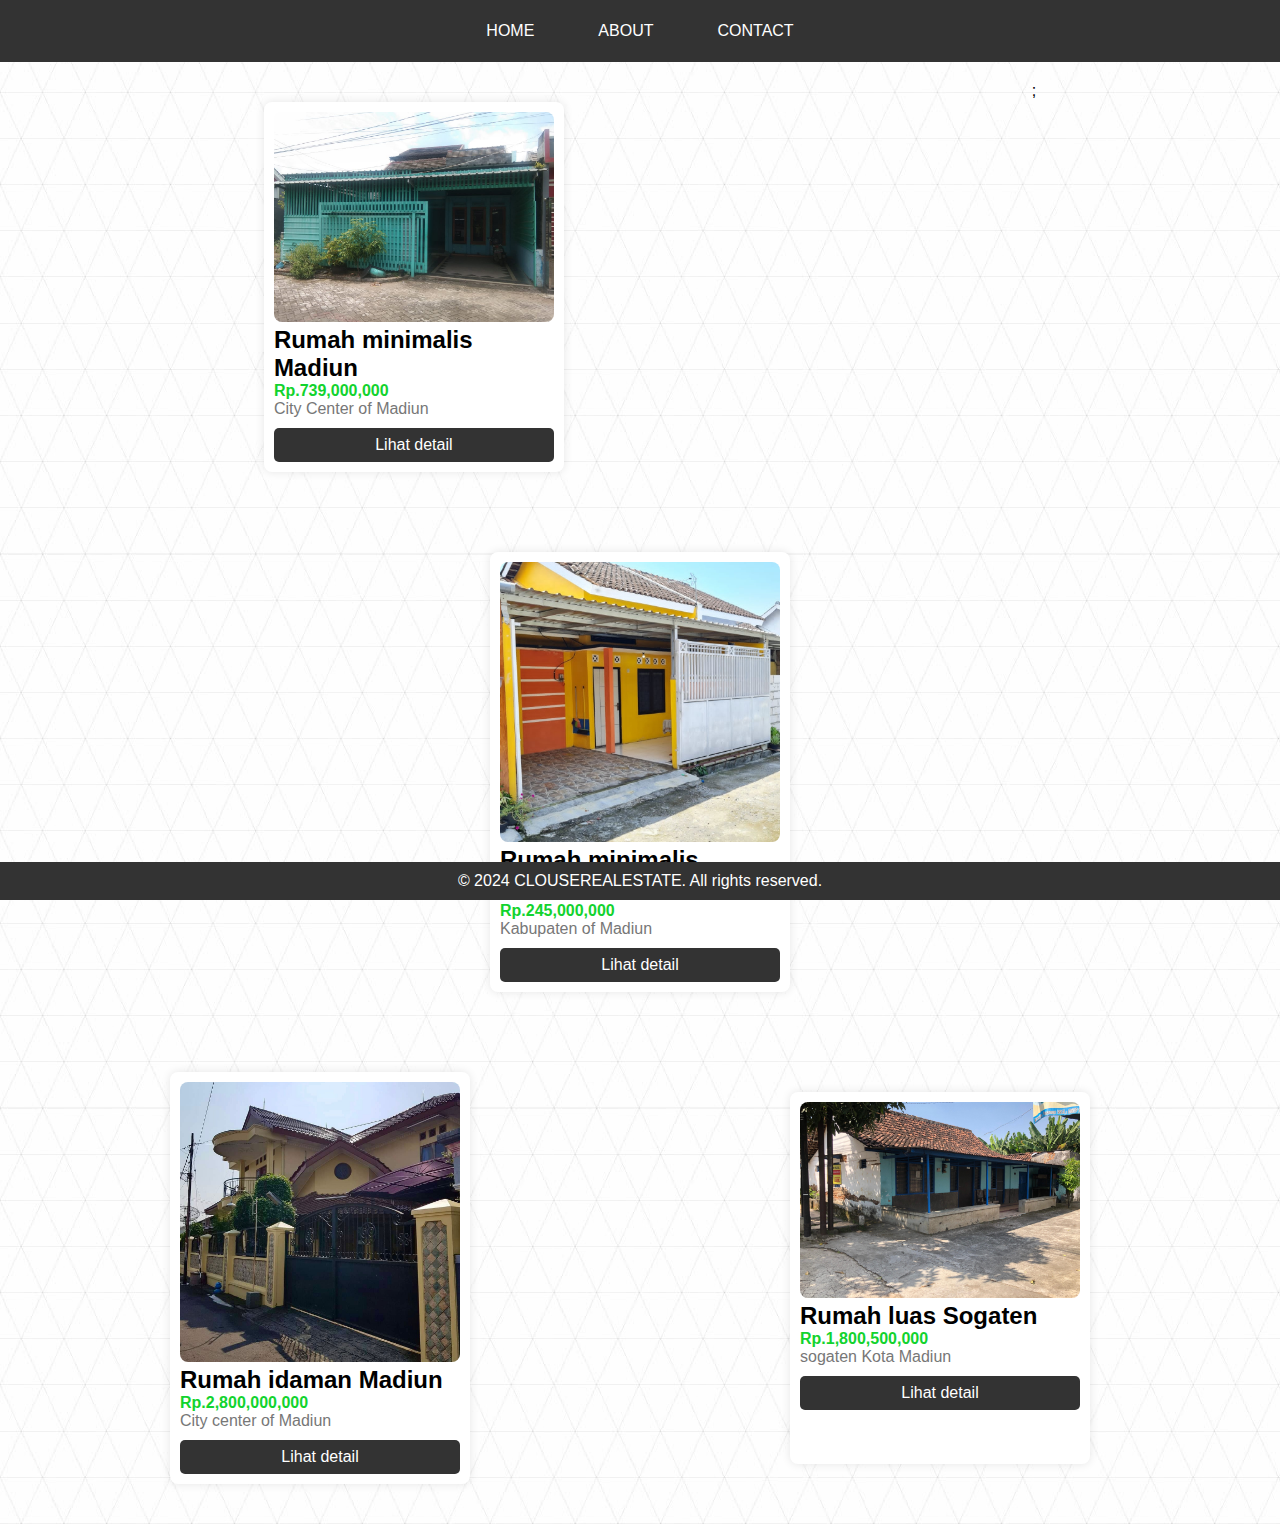
<file: index.html>
<!DOCTYPE html>
<html lang="en">
<head>
    <meta charset="UTF-8">
    <meta name="viewport" content="width=device-width, initial-scale=1.0">
    <link rel="stylesheet" href="style.css">
    <title>House Sell Website</title>
</head>
<body>

    <header>
        <div>
            <ul class="nav">
                <li class="nav-li"><a href="index.html">HOME</a></li>
                <li class="nav-li"><a href="about.html">ABOUT</a></li>
                <li class="nav-li"><a href="contact.html">CONTACT</a></li>
            </ul>
        </div>
    </header>

    <section class="property-listing">
        <div class="property">
            <img src="house1.jpg" alt="House 1">
            <h2>Rumah minimalis Madiun</h2>
            <p class="price">Rp.739,000,000</p>
            <p class="location">City Center of Madiun</p>
            <a href="detail.html" class="button">Lihat detail</a>
        </div>;

        <!-- Add more property listings as needed -->

    </section>
    
    
     <section class="property-listing">
        <div class="property">
            <img src="house2-1.jpg" alt="House 1">
            <h2>Rumah minimalis Madiun</h2>
            <p class="price">Rp.245,000,000</p>
            <p class="location">Kabupaten of Madiun</p>
            <a href="detail2.html" class="button">Lihat detail</a>
        </div>

        <!-- Add more property listings as needed -->
        
    </section>

<section class="property-listing">
        <div class="property">
            <img src="house3-1.jpg" alt="House 1">
            <h2>Rumah idaman Madiun</h2>
            <p class="price">Rp.2,800,000,000</p>
            <p class="location">City center of Madiun</p>
            <a href="detail3.html" class="button">Lihat detail</a>
        </div>

    <section class="property-listing">
        <div class="property">
            <img src="house4-1.jpg" alt="House 1">
            <h2>Rumah luas Sogaten</h2>
            <p class="price">Rp.1,800,500,000</p>
            <p class="location">sogaten Kota Madiun</p>
            <a href="detail4.html" class="button">Lihat detail</a>
        </div>

        <!-- Add more property listings as needed -->
        
    </section>


    <footer>
        <p>&copy; 2024  CLOUSEREALESTATE. All rights reserved.</p>
    </footer>

</body>
</html>
</file>
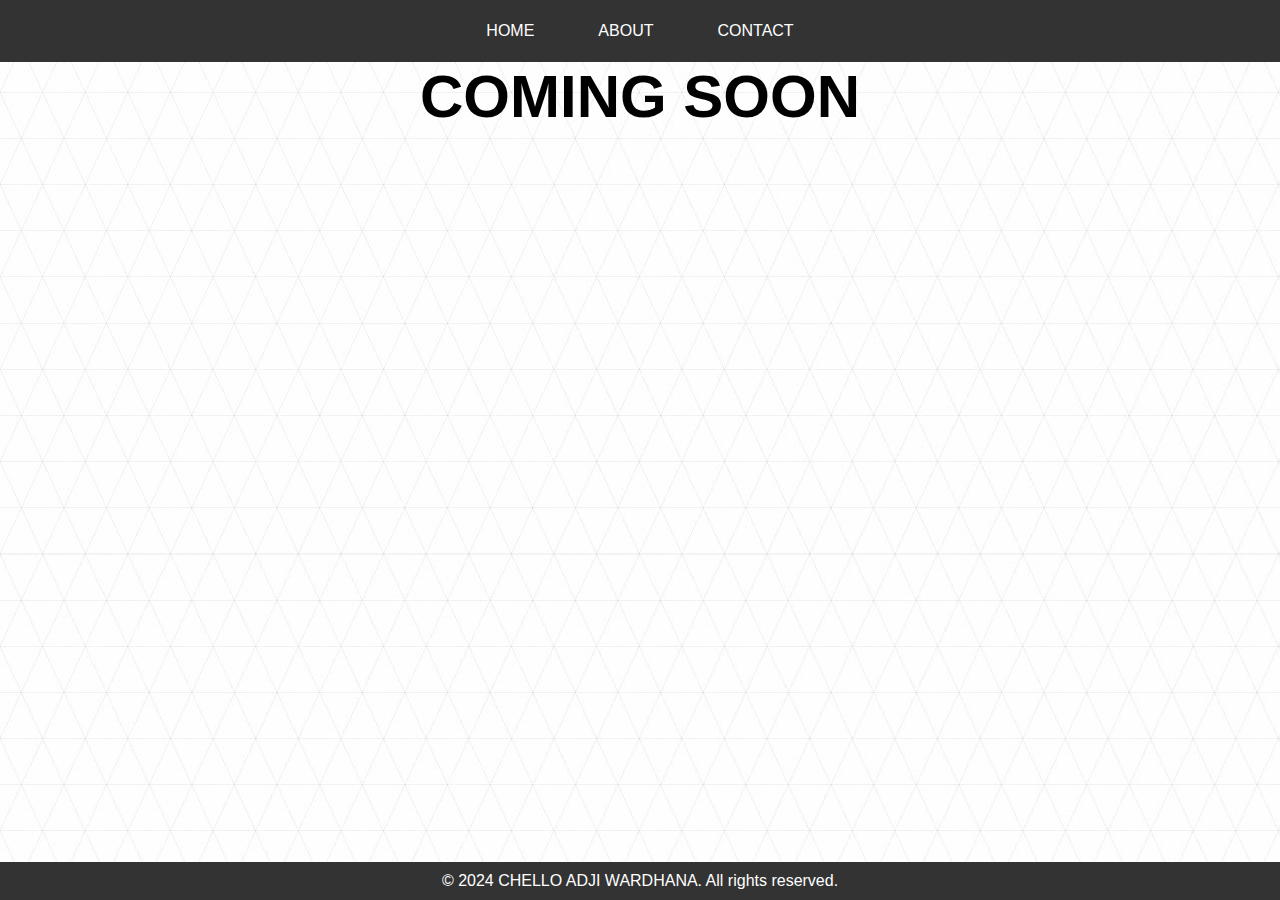
<file: about - Copy (2).html>
<!DOCTYPE html>
<html lang="en">
<head>
    <meta charset="UTF-8">
    <link rel="stylesheet" href="style.css">
    <title>WEBSITE RUMAH</title>
</head>
<body>
    
     <header>
        <div>
            <ul class="nav">
                <li class="nav-li"><a href="index.html">HOME</a></li>
                <li class="nav-li"><a href="about.html">ABOUT</a></li>
                <li class="nav-li"><a href="contact.html">CONTACT</a></li>
            </ul>
        </div>
    </header>
 
        
        <div class="h1">
        <h1>COMING SOON</h1>
        </div>
        
        
        <footer>
        <p>&copy; 2024 CHELLO ADJI WARDHANA. All rights reserved.</p>
    </footer>
    </body>
</html>
</file>
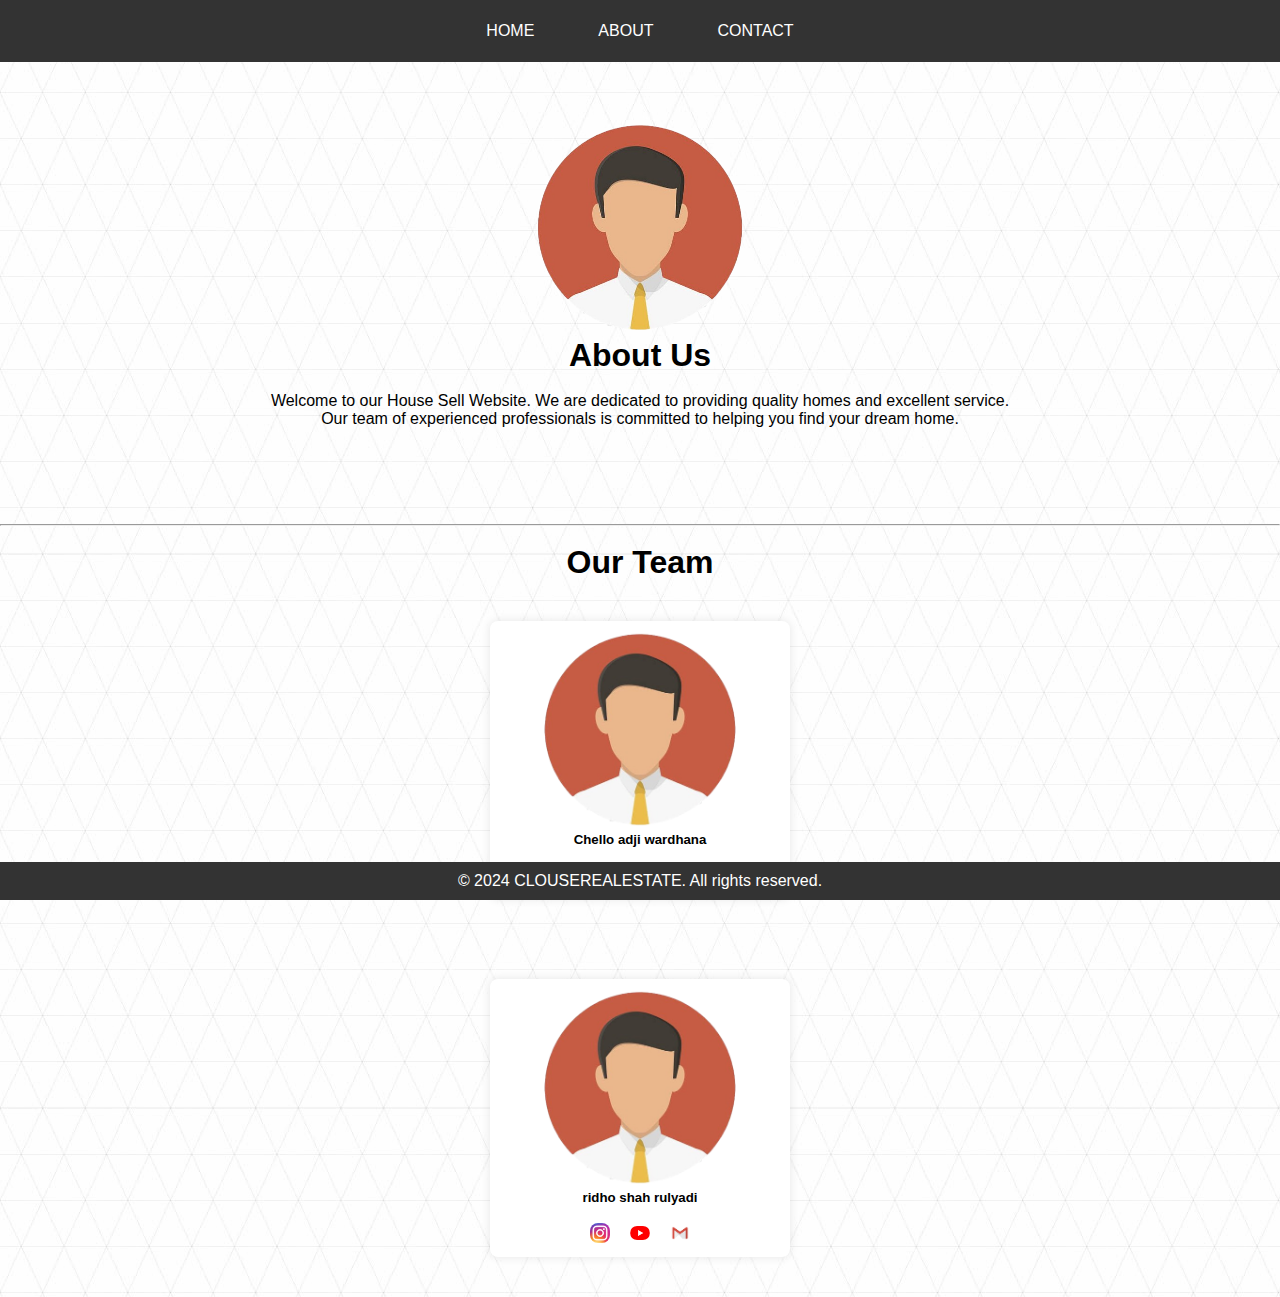
<file: about.html>
<!DOCTYPE html>
<html lang="en">
<head>
    <meta charset="UTF-8">
    <link rel="stylesheet" href="style.css">
    <title>WEBSITE RUMAH</title>
</head>
<body>
    
     <header>
        <div>
            <ul class="nav">
                <li class="nav-li"><a href="index.html">HOME</a></li>
                <li class="nav-li"><a href="about.html">ABOUT</a></li>
                <li class="nav-li"><a href="contact.html">CONTACT</a></li>
            </ul>
        </div>
    </header>
 
        
        <section class="about-section">
            <div class="about-content">
                <img src="profile.png" alt="">
                <h1>About Us</h1>
                <br>
                <div class="p-about">
                <p>Welcome to our House Sell Website. We are dedicated to providing quality homes and excellent service.</p>
                <p>Our team of experienced professionals is committed to helping you find your dream home.</p>
               </div>
               
            </div>
        </section>
        <br>
        <br>
        
<hr>        
<br>        
        </section>
 
<h1 class="about-h1">Our Team</h1>
<section class="property-listing">
    <div class="property">
        <div class="image-container">
            <img src="profile.png" alt="profile">
            <h5 class="team-member">Chello adji wardhana</h5>
        </div>
    <br>
        <ul class="link-about">
            <li>
                <a href="https://www.instagram.com/chelloaw">
                    <img src="logo-instagram.png" alt="">
                </a>
            </li>
            
            <li >
                <a href=" https://youtube.com/@chellowa0918?si=R_uQKZ1-pnzsKJfy">
                    <img src="logo-youtube.png" alt="">
                </a>
            </li>
            
            <li>
                            <a href="mailto:chellowa09@gmail.com">
                    <img src="logo-gmail.png" alt="">
                </a>
            </li>
        </ul>
    </div>

</section>


<section class="property-listing">
    <div class="property">
        <div class="image-container">
            <img src="profile.png" alt="profile">
            <h5 class="team-member">ridho shah rulyadi</h5>
        </div>
        <br>
        
         <ul class="link-about">
            <li>
                <a href=" https://www.instagram.com/_syahrul_ridho_?igsh=MXBkdWtzNTJvejZ2aA== ">
                    <img src="logo-instagram.png" alt="">
                </a>
            </li>
            
            <li >
                <a href="https://youtube.com/@Syahrul_Ridho?si=9gWXSEB2JoCj6SOg">
                    <img src="logo-youtube.png" alt="">
                </a>
            </li>
            
            <li>
                            <a href="mailto:Madiun735@gmail.com">
                    <img src="logo-gmail.png" alt="">
                </a>
            </li>
        </ul>
        
    </div>
</section>
        
        
        <footer>
        <p>&copy; 2024 CLOUSEREALESTATE. All rights reserved.</p>
    </footer>
    </body>
</html>
</file>
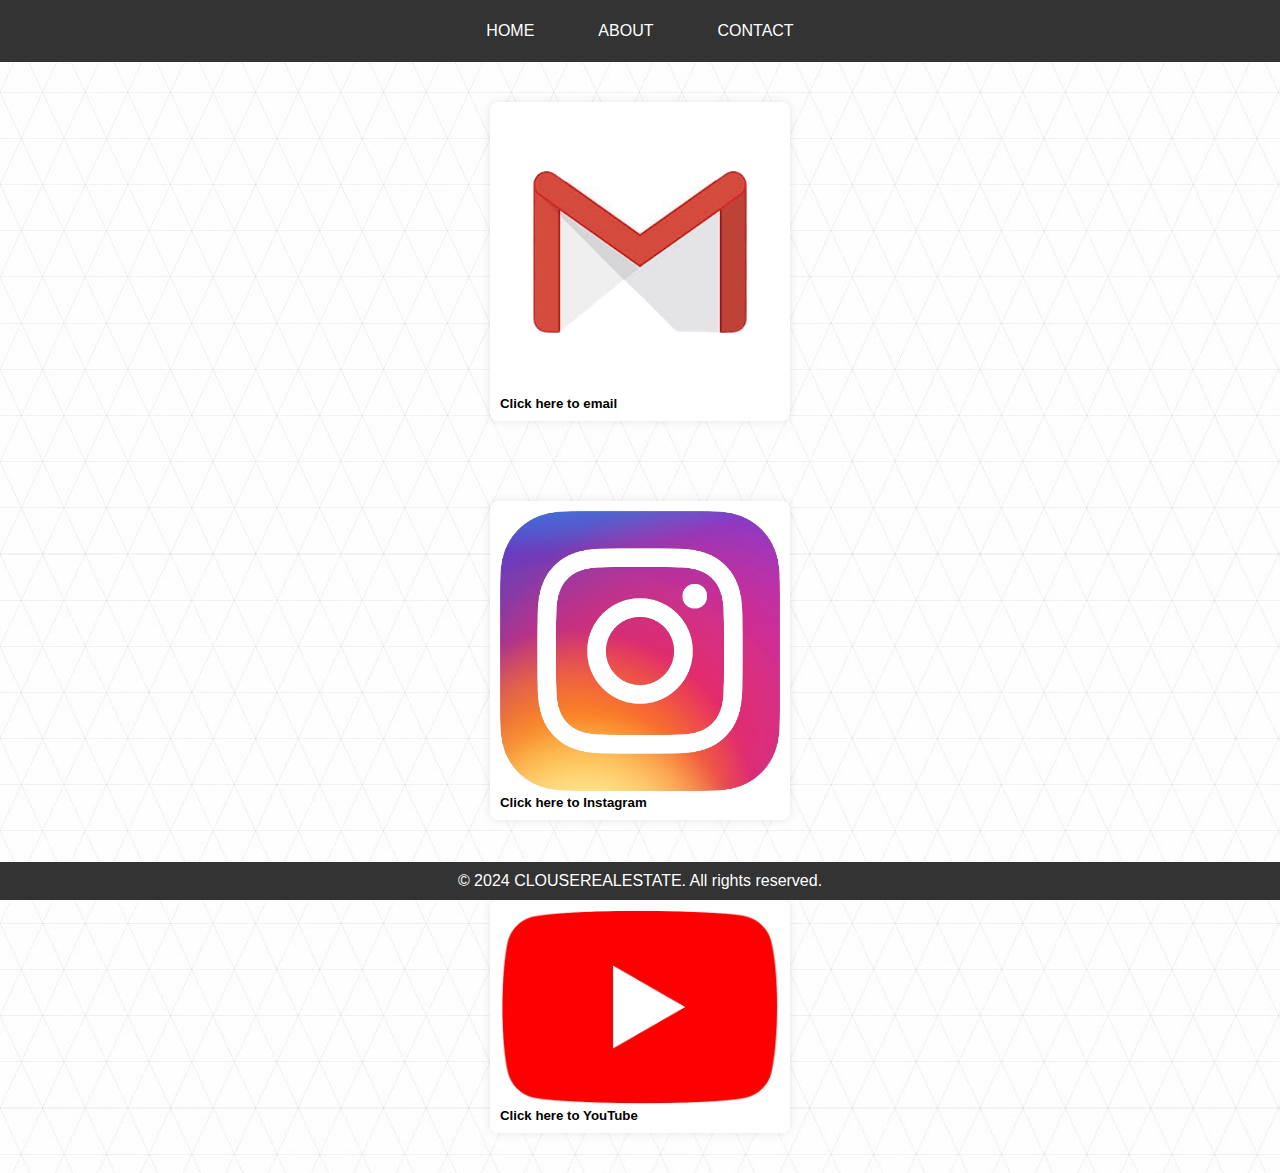
<file: contact.html>
<!DOCTYPE html>
<html lang="en">
<head>
    <meta charset="UTF-8">
    <link rel="stylesheet" href="style.css">
    <title>WEBSITE RUMAH</title>
</head>
<body>
    
     <header>
        <div>
            <ul class="nav">
                <li class="nav-li"><a href="index.html">HOME</a></li>
                <li class="nav-li"><a href="about.html">ABOUT</a></li>
                <li class="nav-li"><a href="contact.html">CONTACT</a></li>
            </ul>
        </div>
    </header>
    
     <section class="property-listing">
    <div class="property">
        <div class="image-container">
        <a href="mailto:chellowa09@gmail.com"><img src="logo-gmail.png" alt="House 1"></a>
            <h5>Click here to email</h5>
        </div>
   </div>
    </section>
    
    <section class="property-listing">
    <div class="property">
        <div class="image-container">
        <a href=" https://www.instagram.com/chelloaw"><img src="logo-instagram.png" alt="House 1"></a>
            <h5>Click here to Instagram</h5>
        </div>
   </div>
    </section>
    
     <section class="property-listing">
    <div class="property">
        <div class="image-container">
        <a href=" https://youtube.com/@chellowa0918?si=R_uQKZ1-pnzsKJfy"><img src="logo-youtube.png" alt="House 1"></a>
            <h5>Click here to YouTube</h5>
        </div>
   </div>
    </section>
    
    
    <footer>
        <p>&copy; 2024 CLOUSEREALESTATE. All rights reserved.</p>
    </footer>
</body>
</html>
</file>
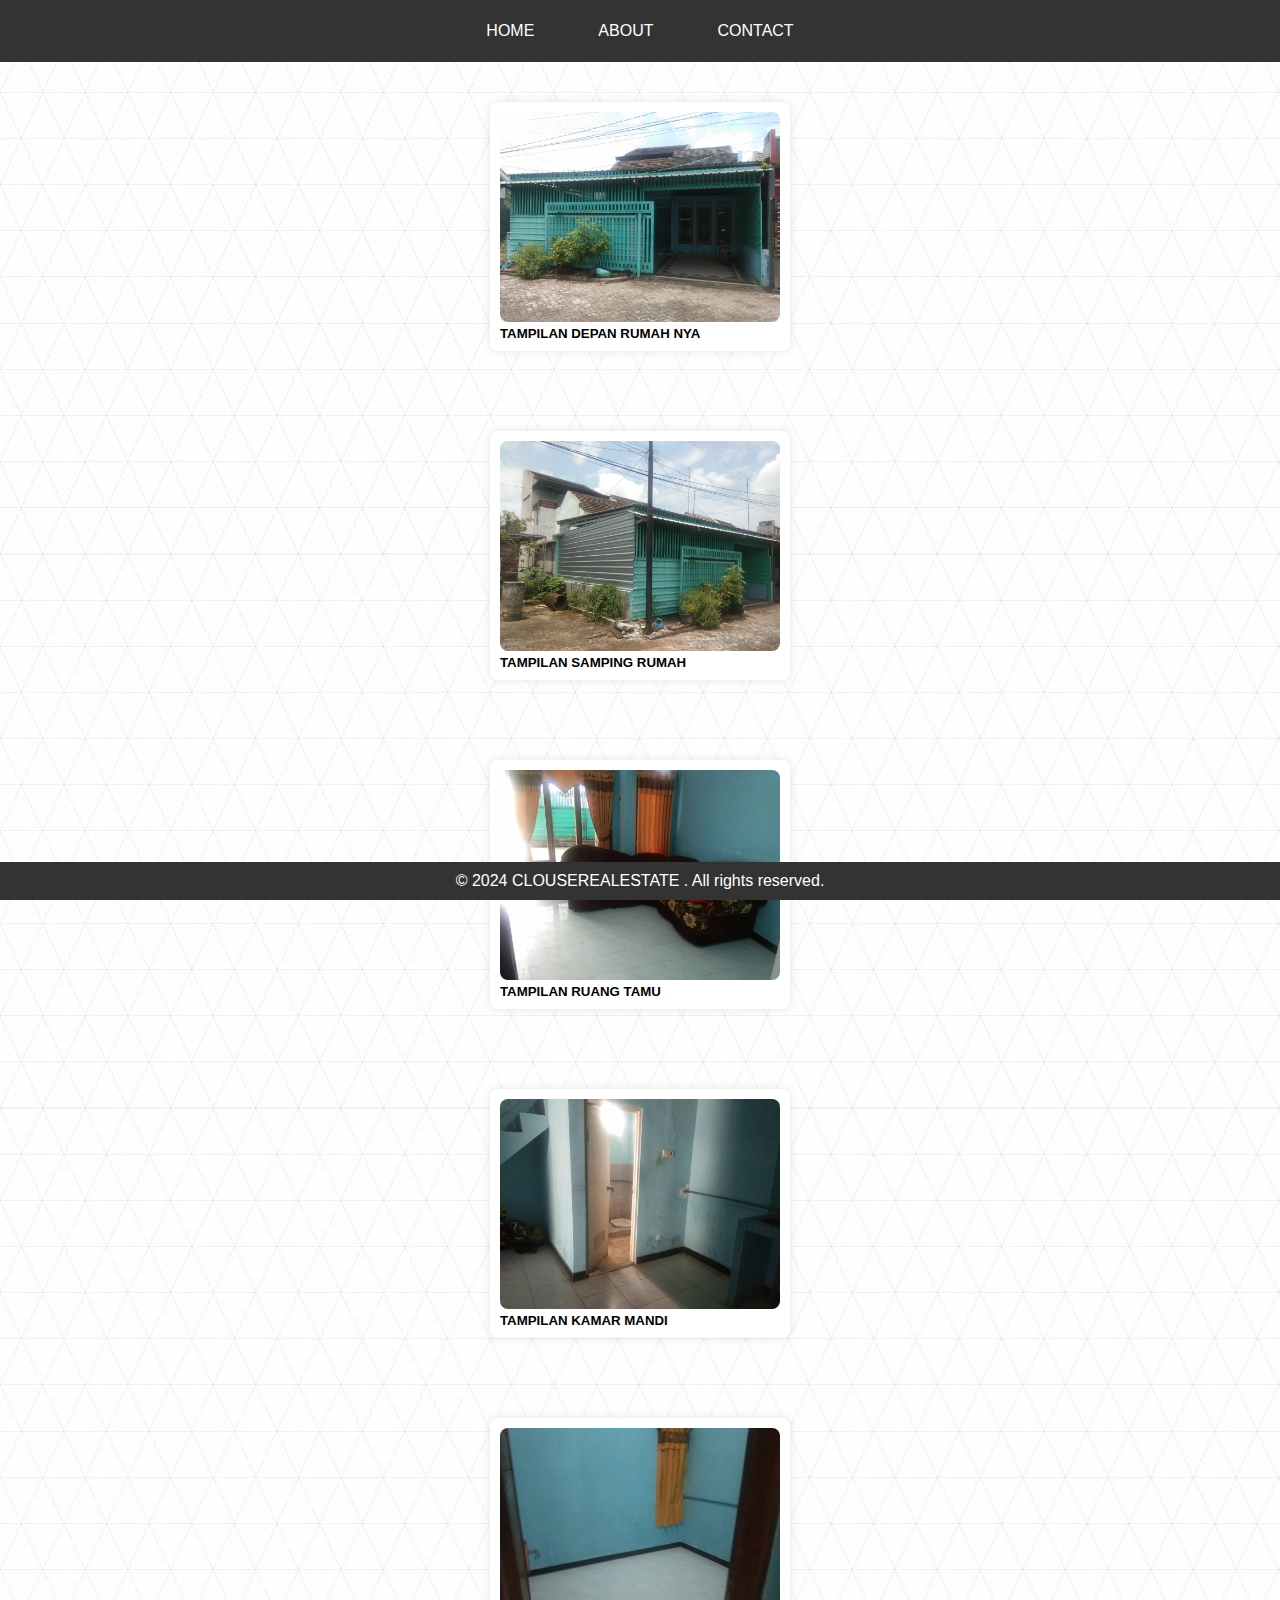
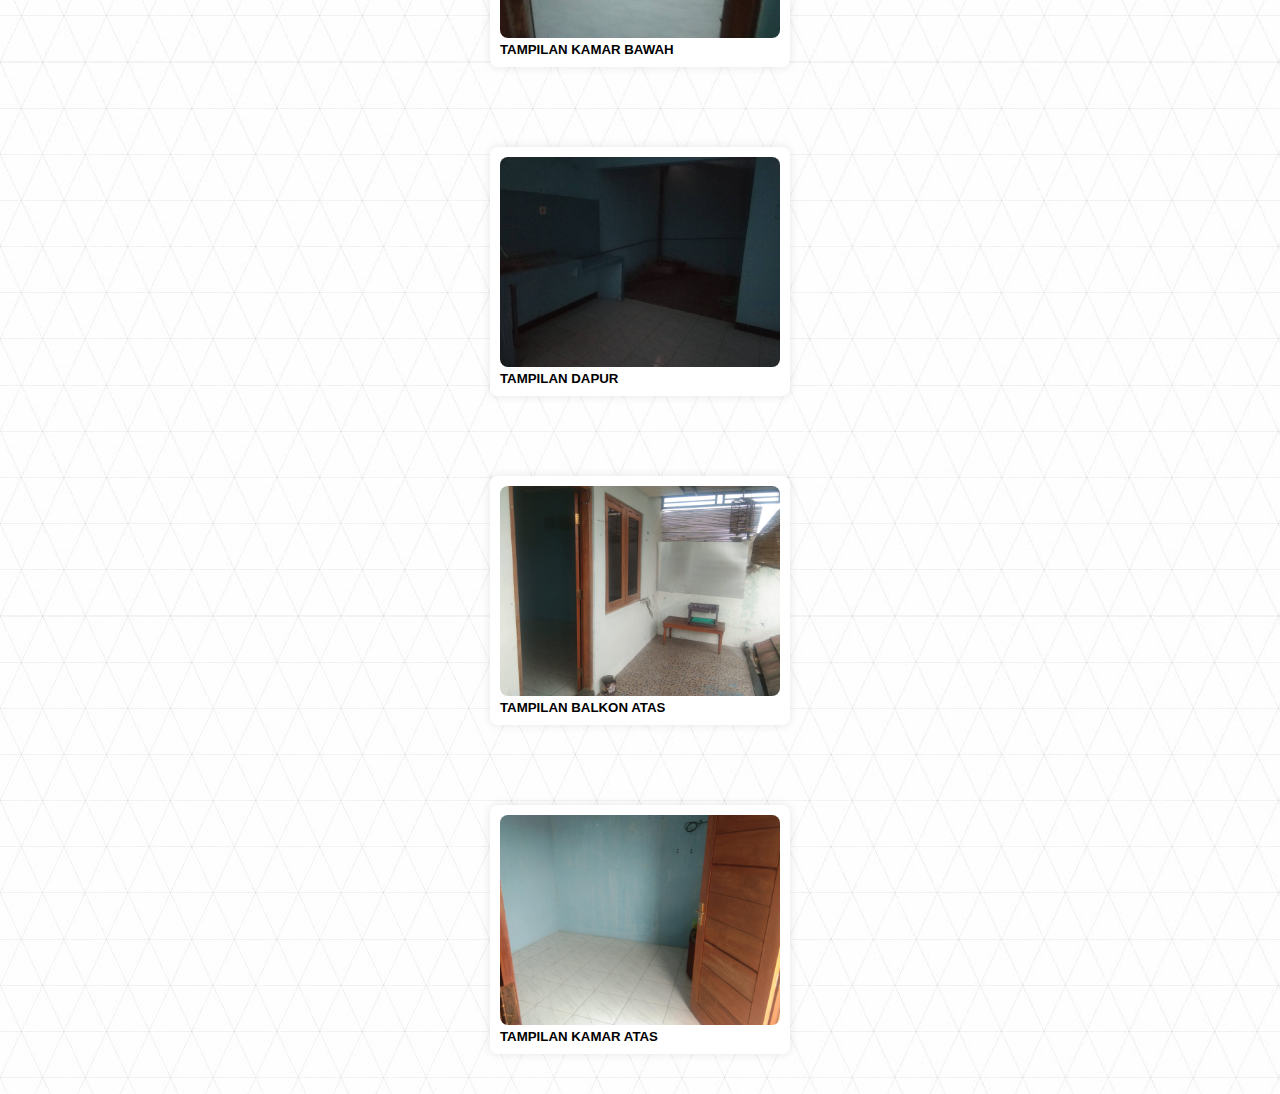
<file: detail.html>
<!DOCTYPE html>
<html lang="en">
<head>
    <meta charset="UTF-8">
    <link rel="stylesheet" href="style.css">
    <title>WEBSITE RUMAH</title>
</head>
<body>
    
     <header>
        <div>
            <ul class="nav">
                <li class="nav-li"><a href="index.html">HOME</a></li>
                <li class="nav-li"><a href="about.html">ABOUT</a></li>
                <li class="nav-li"><a href="contact.html">CONTACT</a></li>
            </ul>
        </div>
    </header>
    
    <section class="property-listing">
    <div class="property">
        <div class="image-container">
            <img src="house1.jpg" alt="House 1">
            <h5>TAMPILAN DEPAN RUMAH NYA</h5>
        </div>
    </div>

    <!-- Tambahkan lebih banyak listing properti jika diperlukan -->
</section>

<section class="property-listing">
    <div class="property">
        <div class="image-container">
            <img src="house2.jpg" alt="House 1">
            <h5>TAMPILAN SAMPING RUMAH</h5>
        </div>
    </div>

    <!-- Tambahkan lebih banyak listing properti jika diperlukan -->
</section>

<section class="property-listing">
    <div class="property">
        <div class="image-container">
            <img src="house3.jpg" alt="House 1">
            <h5>TAMPILAN RUANG TAMU</h5>
        </div>
    </div>

    <!-- Tambahkan lebih banyak listing properti jika diperlukan -->
</section>

<section class="property-listing">
    <div class="property">
        <div class="image-container">
            <img src="house4.jpg" alt="House 1">
            <h5>TAMPILAN KAMAR MANDI</h5>
        </div>
    </div>

    <!-- Tambahkan lebih banyak listing properti jika diperlukan -->
</section>

<section class="property-listing">
    <div class="property">
        <div class="image-container">
            <img src="house5.jpg" alt="House 1">
            <h5>TAMPILAN KAMAR BAWAH</h5>
        </div>
    </div>

    <!-- Tambahkan lebih banyak listing properti jika diperlukan -->
</section>

<section class="property-listing">
    <div class="property">
        <div class="image-container">
            <img src="house6.jpg" alt="House 1">
            <h5>TAMPILAN DAPUR</h5>
        </div>
    </div>

    <!-- Tambahkan lebih banyak listing properti jika diperlukan -->
</section>

<section class="property-listing">
    <div class="property">
        <div class="image-container">
            <img src="house7.jpg" alt="House 1">
            <h5>TAMPILAN BALKON ATAS</h5>
        </div>
    </div>

    <!-- Tambahkan lebih banyak listing properti jika diperlukan -->
</section>
<section class="property-listing">
    <div class="property">
        <div class="image-container">
            <img src="house8.jpg" alt="House 1">
            <h5>TAMPILAN KAMAR ATAS</h5>
        </div>
    </div>

    <!-- Tambahkan lebih banyak listing properti jika diperlukan -->
</section>

    
    <footer>
        <p>&copy; 2024 CLOUSEREALESTATE . All rights reserved.</p>
    </footer>
</body>
</html>
</file>
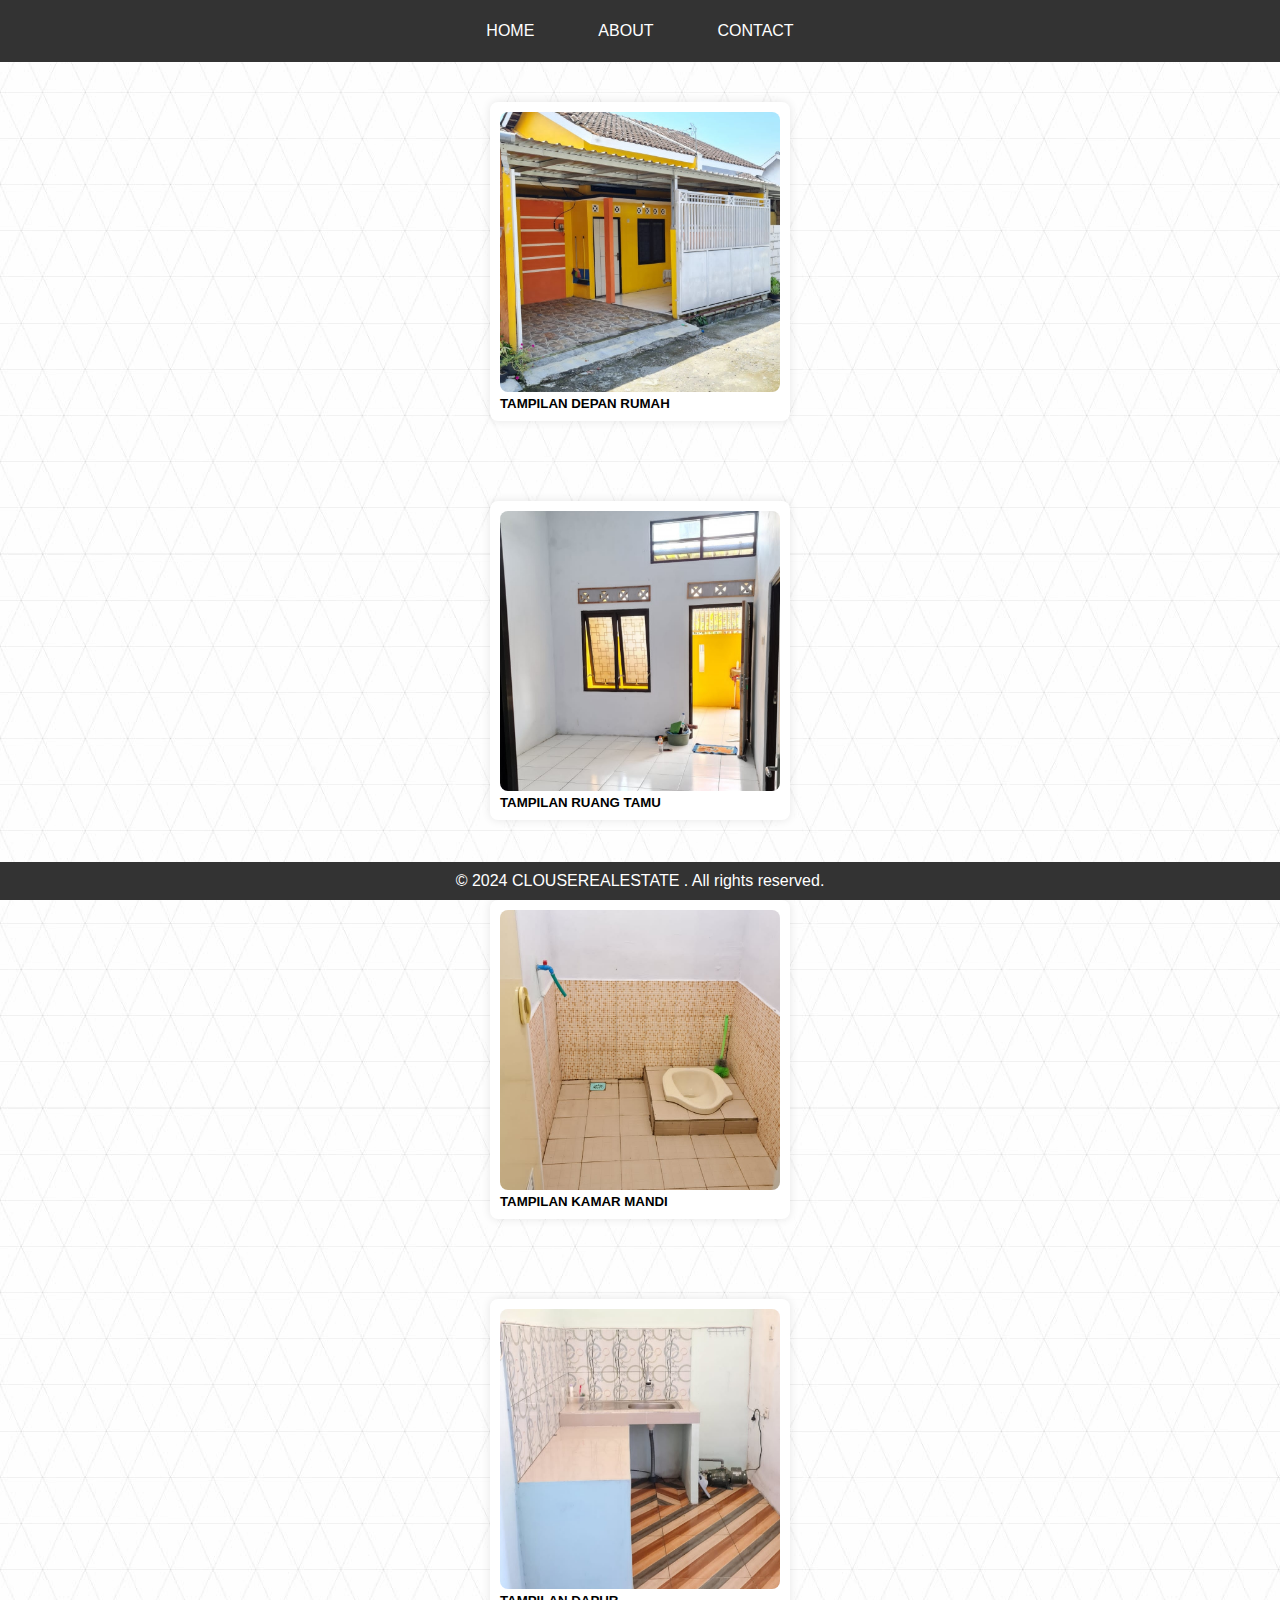
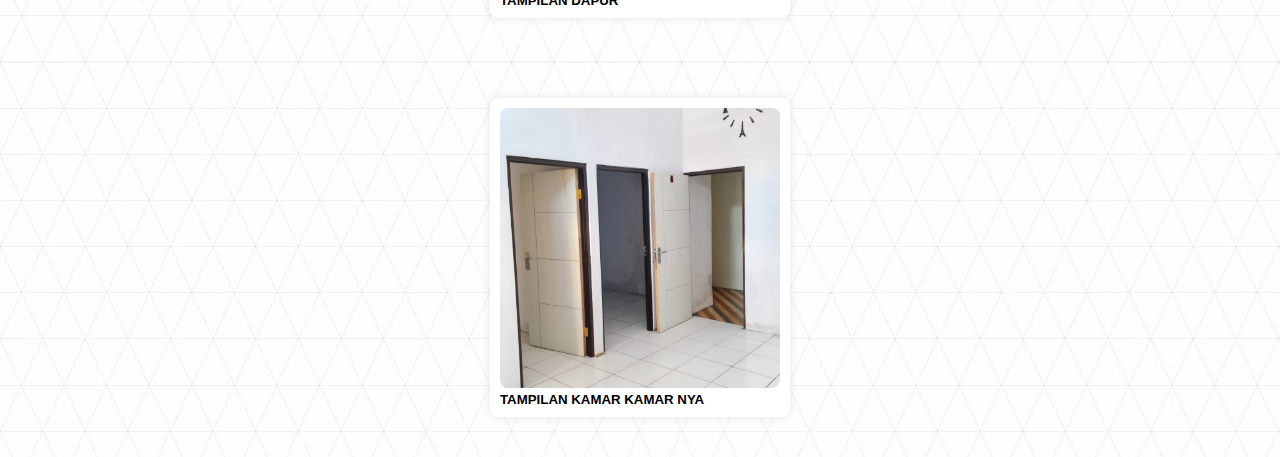
<file: detail2.html>
<!DOCTYPE html>
<html lang="en">
<head>
    <meta charset="UTF-8">
    <link rel="stylesheet" href="style.css">
    <title>WEBSITE RUMAH</title>
</head>
<body>
    
     <header>
        <div>
            <ul class="nav">
                <li class="nav-li"><a href="index.html">HOME</a></li>
                <li class="nav-li"><a href="about.html">ABOUT</a></li>
                <li class="nav-li"><a href="contact.html">CONTACT</a></li>
            </ul>
        </div>
    </header>
    
    <section class="property-listing">
    <div class="property">
        <div class="image-container">
            <img src="house2-1.jpg" alt="House 1">
            <h5>TAMPILAN DEPAN RUMAH</h5>
        </div>
    </div>

    <!-- Tambahkan lebih banyak listing properti jika diperlukan -->
</section>

<section class="property-listing">
    <div class="property">
        <div class="image-container">
            <img src="house2-2.jpg" alt="House 1">
            <h5>TAMPILAN RUANG TAMU</h5>
        </div>
    </div>

    <!-- Tambahkan lebih banyak listing properti jika diperlukan -->
</section>

<section class="property-listing">
    <div class="property">
        <div class="image-container">
            <img src="house2-3.jpg" alt="House 1">
            <h5>TAMPILAN KAMAR MANDI</h5>
        </div>
    </div>

    <!-- Tambahkan lebih banyak listing properti jika diperlukan -->
</section>

<section class="property-listing">
    <div class="property">
        <div class="image-container">
            <img src="house2-4.jpg" alt="House 1">
            <h5>TAMPILAN DAPUR </h5>
        </div>
    </div>

    <!-- Tambahkan lebih banyak listing properti jika diperlukan -->
</section>

<section class="property-listing">
    <div class="property">
        <div class="image-container">
            <img src="house2-5.jpg" alt="House 1">
            <h5>TAMPILAN KAMAR KAMAR NYA</h5>
        </div>
    </div>

    <!-- Tambahkan lebih banyak listing properti jika diperlukan -->
</section>




    
    <footer>
        <p>&copy; 2024 CLOUSEREALESTATE . All rights reserved.</p>
    </footer>
</body>
</html>
</file>
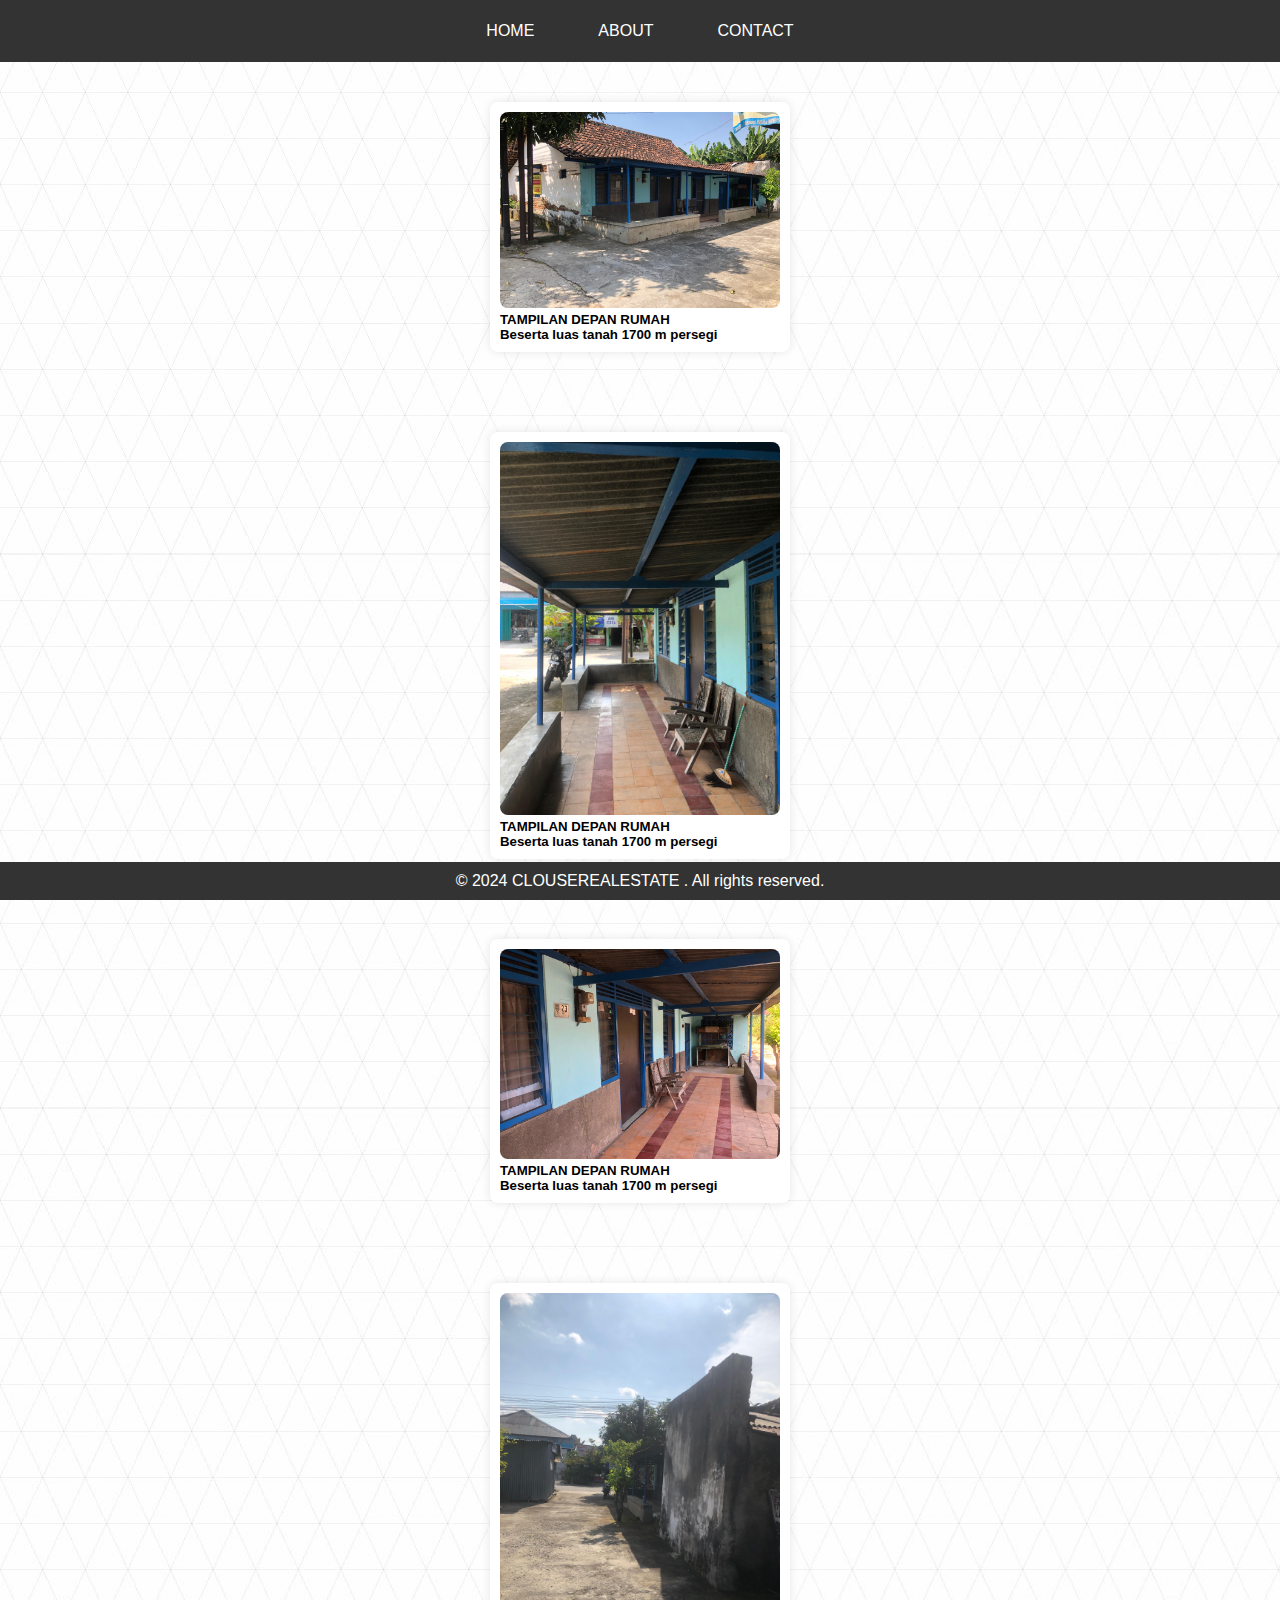
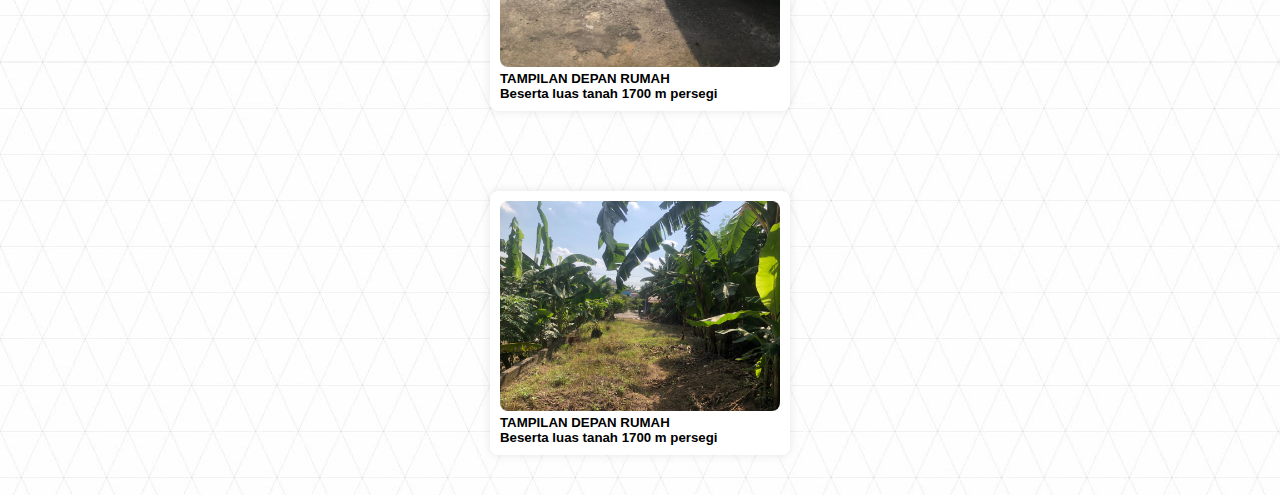
<file: detail4.html>
<!DOCTYPE html>
<html lang="en">
<head>
    <meta charset="UTF-8">
    <link rel="stylesheet" href="style.css">
    <title>WEBSITE RUMAH</title>
</head>
<body>
    
     <header>
        <div>
            <ul class="nav">
                <li class="nav-li"><a href="index.html">HOME</a></li>
                <li class="nav-li"><a href="about.html">ABOUT</a></li>
                <li class="nav-li"><a href="contact.html">CONTACT</a></li>
            </ul>
        </div>
    </header>
    
    <section class="property-listing">
    <div class="property">
        <div class="image-container">
            <img src="house4-1.jpg" alt="House 1">
            <h5>TAMPILAN DEPAN RUMAH<br>Beserta luas tanah 1700 m persegi </h5>
        </div>
    </div>
<!-- SOON 
    <!-- Tambahkan lebih banyak listing properti jika diperlukan -->
</section>

        <section class="property-listing">
    <div class="property">
        <div class="image-container">
            <img src="house4-2.jpg" alt="House 1">
            <h5>TAMPILAN DEPAN RUMAH<br>Beserta luas tanah 1700 m persegi </h5>
        </div>
    </div>
<!-- SOON 
    <!-- Tambahkan lebih banyak listing properti jika diperlukan -->
</section>

        <section class="property-listing">
    <div class="property">
        <div class="image-container">
            <img src="house4-3.jpg" alt="House 1">
            <h5>TAMPILAN DEPAN RUMAH<br>Beserta luas tanah 1700 m persegi </h5>
        </div>
    </div>
<!-- SOON 
    <!-- Tambahkan lebih banyak listing properti jika diperlukan -->
</section>

        <section class="property-listing">
    <div class="property">
        <div class="image-container">
            <img src="house4-4.jpg" alt="House 1">
            <h5>TAMPILAN DEPAN RUMAH<br>Beserta luas tanah 1700 m persegi </h5>
        </div>
    </div>
<!-- SOON 
    <!-- Tambahkan lebih banyak listing properti jika diperlukan -->
        </section>

        <section class="property-listing">
    <div class="property">
        <div class="image-container">
            <img src="house4-5.jpg" alt="House 1">
            <h5>TAMPILAN DEPAN RUMAH<br>Beserta luas tanah 1700 m persegi </h5>
        </div>
    </div>
<!-- SOON 
    <!-- Tambahkan lebih banyak listing properti jika diperlukan -->
</section>




    
    <footer>
        <p>&copy; 2024 CLOUSEREALESTATE . All rights reserved.</p>
    </footer>
</body>
</html>
</file>
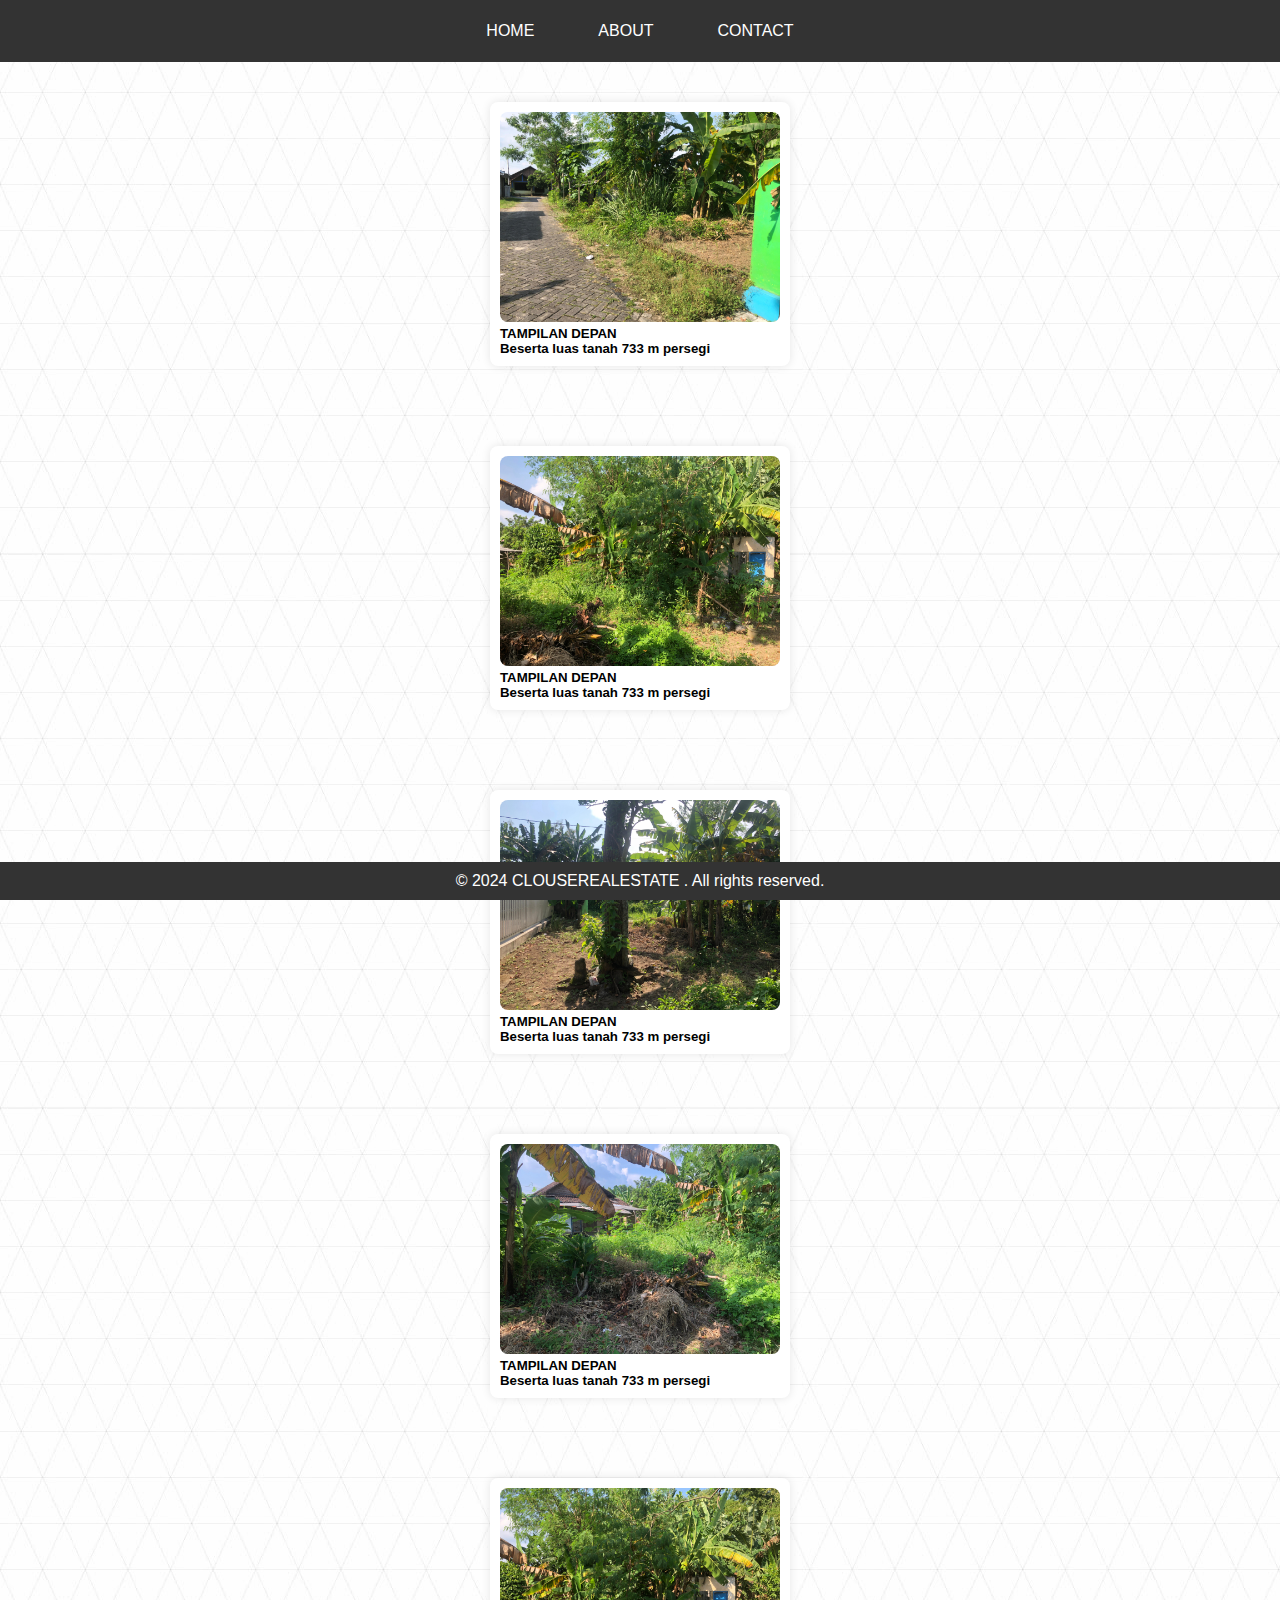
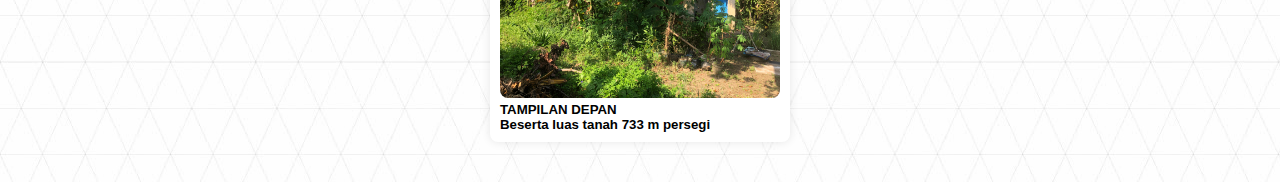
<file: detail5.html>
<!DOCTYPE html>
<html lang="en">
<head>
    <meta charset="UTF-8">
    <link rel="stylesheet" href="style.css">
    <title>WEBSITE RUMAH</title>
</head>
<body>
    
     <header>
        <div>
            <ul class="nav">
                <li class="nav-li"><a href="index.html">HOME</a></li>
                <li class="nav-li"><a href="about.html">ABOUT</a></li>
                <li class="nav-li"><a href="contact.html">CONTACT</a></li>
            </ul>
        </div>
    </header>
    
    <section class="property-listing">
    <div class="property">
        <div class="image-container">
            <img src="house5-1.jpg" alt="House 1">
            <h5>TAMPILAN DEPAN <br>Beserta luas tanah 733 m persegi </h5>
        </div>
    </div>
<!-- SOON 
    <!-- Tambahkan lebih banyak listing properti jika diperlukan -->
</section>

        <section class="property-listing">
    <div class="property">
        <div class="image-container">
            <img src="house5-2.jpg" alt="House 1">
            <h5>TAMPILAN DEPAN <br>Beserta luas tanah 733 m persegi </h5>
        </div>
    </div>
<!-- SOON 
    <!-- Tambahkan lebih banyak listing properti jika diperlukan -->
</section>

        <section class="property-listing">
    <div class="property">
        <div class="image-container">
            <img src="house5-3.jpg" alt="House 1">
            <h5>TAMPILAN DEPAN <br>Beserta luas tanah 733 m persegi </h5>
        </div>
    </div>
<!-- SOON 
    <!-- Tambahkan lebih banyak listing properti jika diperlukan -->
</section>

        <section class="property-listing">
    <div class="property">
        <div class="image-container">
            <img src="house5-4.jpg" alt="House 1">
            <h5>TAMPILAN DEPAN <br>Beserta luas tanah 733 m persegi </h5>
        </div>
    </div>
<!-- SOON 
    <!-- Tambahkan lebih banyak listing properti jika diperlukan -->
        </section>

        <section class="property-listing">
    <div class="property">
        <div class="image-container">
            <img src="house5-5.jpg" alt="House 1">
            <h5>TAMPILAN DEPAN <br>Beserta luas tanah 733 m persegi </h5>
        </div>
    </div>
<!-- SOON 
    <!-- Tambahkan lebih banyak listing properti jika diperlukan -->
</section>




    
    <footer>
        <p>&copy; 2024 CLOUSEREALESTATE . All rights reserved.</p>
    </footer>
</body>
</html>
</file>
<file: style.css>
*, html{
    margin: 0;
    padding: 0;
    box-sizing: border-box;
}


body {
    font-family: Arial, sans-serif;
    margin: 0;
    padding: 0;
    background-color: #f4f4f4;
    background-image: url('background-img.jpeg');

}

header {
    background-color: #333;
    color: #fff;
    
}

.nav{
    display: flex;
    align-items: center;
    justify-content: center;
    
}

.nav-li{
    padding: 22px;
    list-style-type:none;    
}

.nav-li a{
    color: white;
    text-decoration: none;
    padding: 10px;
    border-radius: 5px;
    font-family: 'Arial Bold', sans-serif;
}

.nav-li a:hover{
    background-color:#3498db;
    
    transition: transform 0.3s ease; 
}

.property-listing {
    display: flex;
    justify-content: space-around;
    flex-wrap: wrap;
    padding: 20px;
}

.property {
    max-width: 300px;
    margin: 20px;
    padding: 10px;
    background-color: #fff;
    border-radius: 8px;
    box-shadow: 0 0 10px rgba(0, 0, 0, 0.1);
}

.property img {
    width: 100%;
    border-radius: 8px;
}

.price {
    color:#12d32e;
    font-weight: bold;
}

.location {
    color: #777;
}

.button:hover{
    background-color: #3498db;
    
}

.button {
    display: block;
    margin-top: 10px;
    padding: 8px;
    text-align: center;
    background-color: #333;
    color: #fff;
    text-decoration: none;
    border-radius: 5px;

}

.about-section {
    padding: 40px;
    text-align: center;
}
.about-content {
    max-width: 800px;
    margin: 0 auto;
    padding: 20px; 
}
    
.about-content img{
    width: 300px;
}


.h1 {
    font-size: 30px;
    display: flex;
    justify-content: center;
    align-items: center;
}

.about-h1{
    display:flex;
    align-items:center;
    justify-content:center;
}

.team-member{
    text-align: center;
}

.link-about{
   display: flex;
   justify-content:center;
   align-items: center;
   list-style-type: none;
   padding: 0;
   }
 
.link-about li{
    margin: 0 10px;
    text-align: center;
    width: 20px;
}    
 
footer {
    background-color: #333;
    color: #fff;
    text-align: center;
    padding: 10px;
    position: fixed;
    bottom: 0;
    width: 100%;
}
</file>
